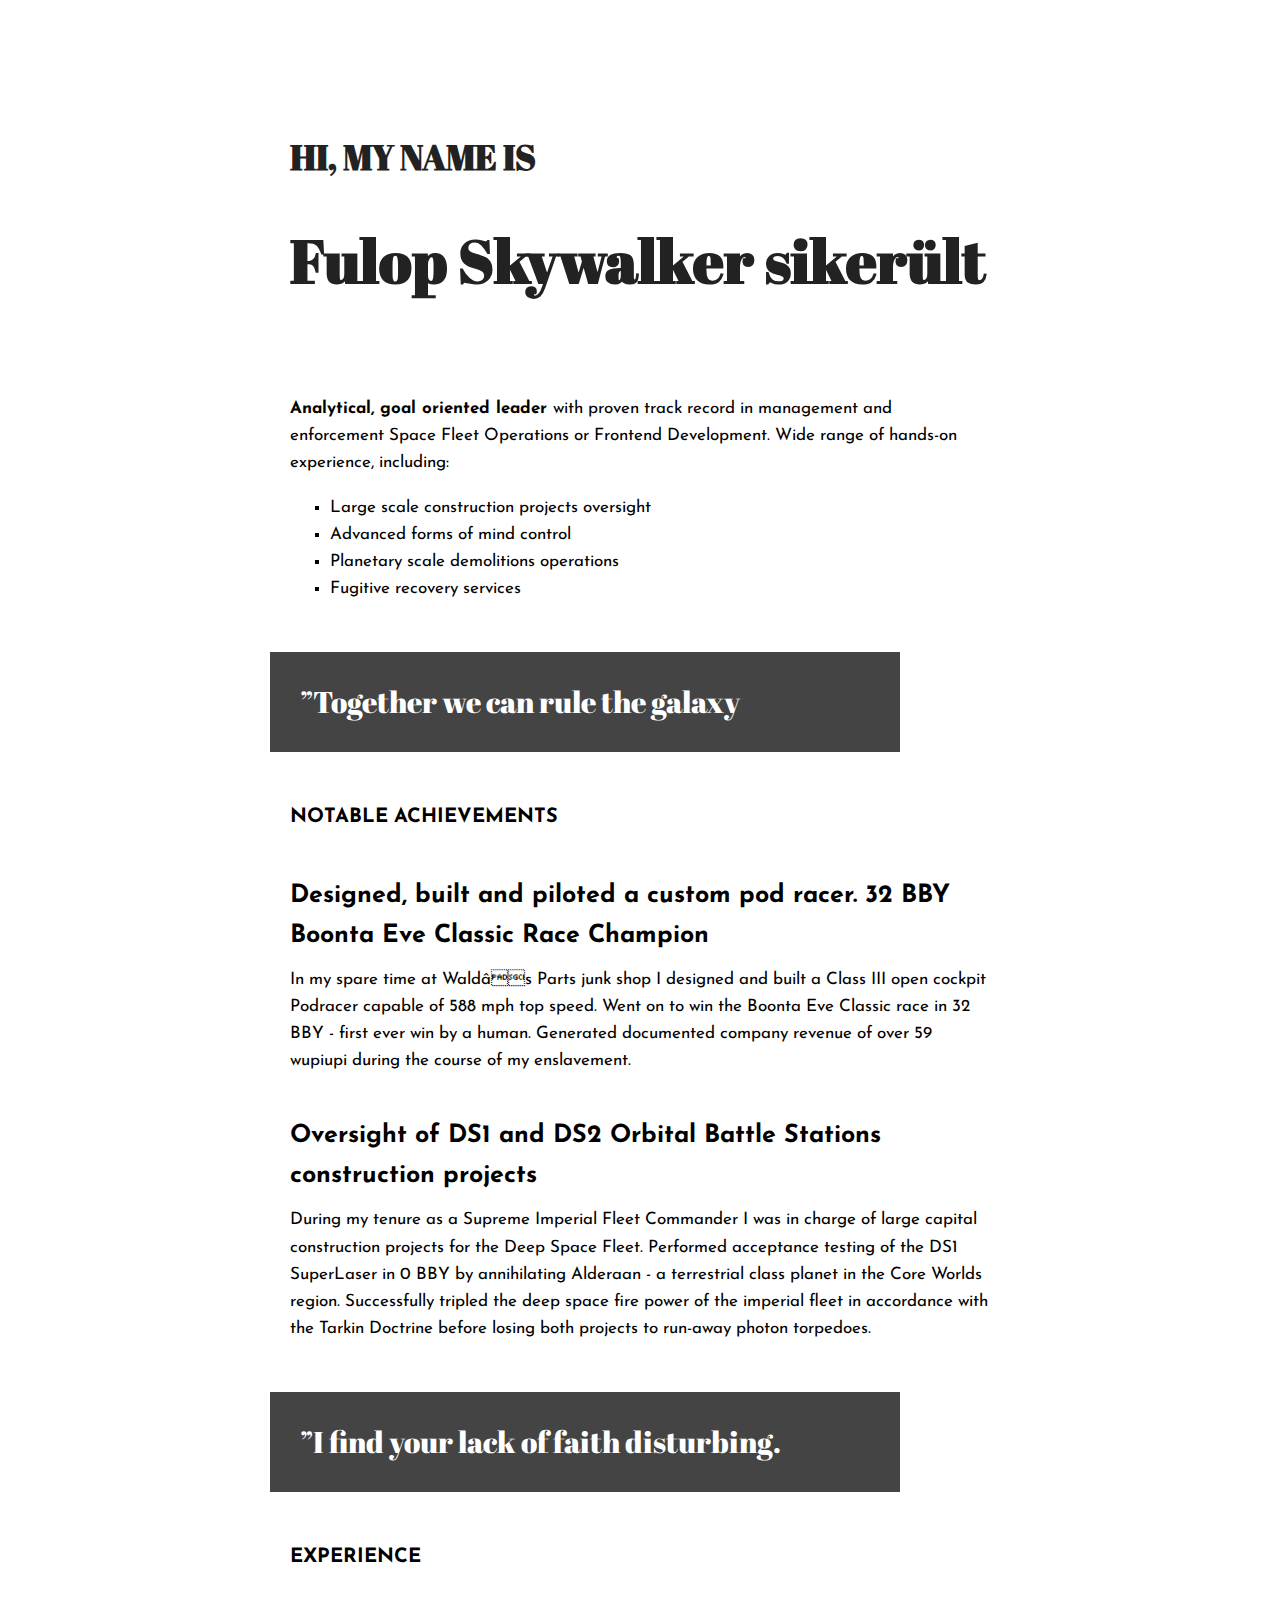
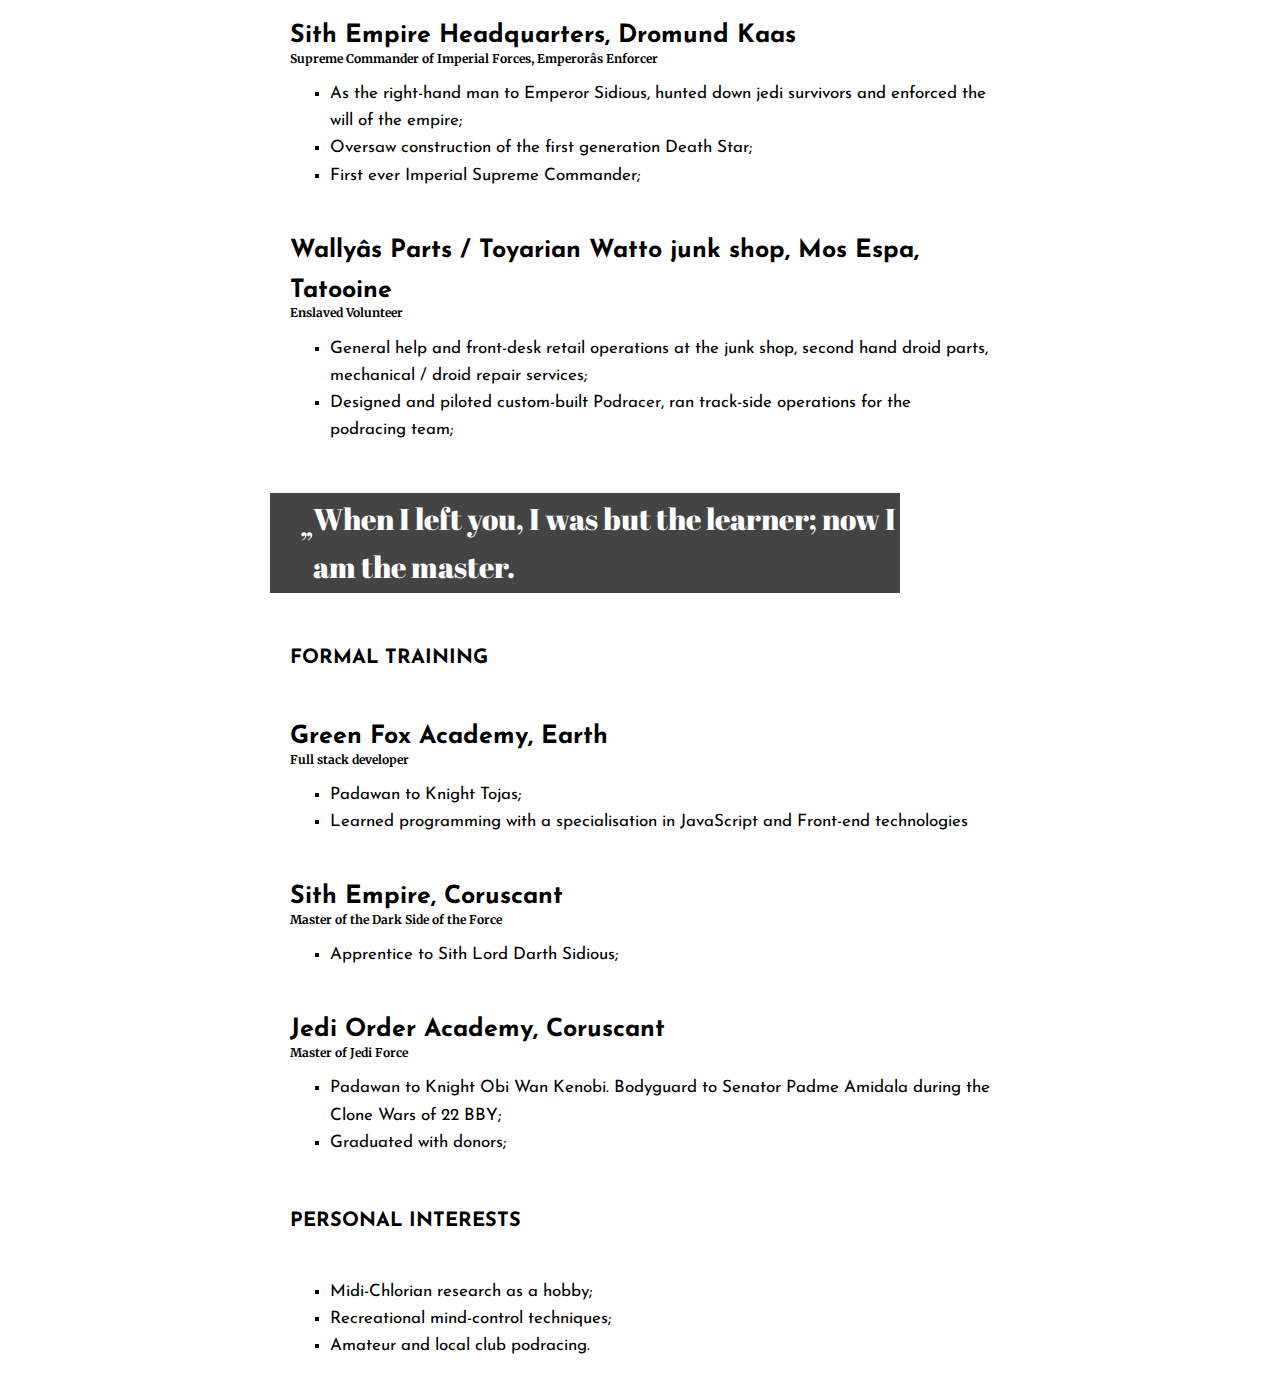
<file: index.html>
<!DOCTYPE html>
<html lang="en" >
<head>
  <meta charset="UTF-8">
  <title>CodePen - Első weboldalam</title>
  <link rel="preconnect" href="https://fonts.gstatic.com">
<link href="https://fonts.googleapis.com/css2?family=Abril+Fatface&display=swap" rel="stylesheet">
<link rel="preconnect" href="https://fonts.gstatic.com">
<link href="https://fonts.googleapis.com/css2?family=Abril+Fatface&family=Josefin+Sans:wght@200&display=swap" rel="stylesheet">

<link rel="preconnect" href="https://fonts.gstatic.com">
<link href="https://fonts.googleapis.com/css2?family=Merriweather:ital,wght@1,700&display=swap" rel="stylesheet"><link rel="stylesheet" href="./style.css">

</head>
<body>
<!-- partial:index.partial.html -->
<body>
  <header>
    <div id="headerelements">
      <h3>Hi, my name is </h3>
      <h1>Fulop Skywalker sikerült</h1>
    </div>
  </header>
  <main>
    <p> <strong>Analytical, goal oriented leader </strong> with proven track record in management and enforcement Space Fleet Operations or Frontend Development. Wide range of
hands-on experience, including:</p>
    <ul>
      <li>Large scale construction projects oversight </li>
      <li>Advanced forms of mind control</li>
      <li>Planetary scale demolitions operations</li>
      <li>Fugitive recovery services</li>
    </ul>
   
    
    <blockquote cite="https://projects.invisionapp.com/share/X575YEGVU#/screens/155416515_Greenfox-Anakins-Cv">
Together we can rule the galaxy
</blockquote>
    
    
    <h3>NOTABLE ACHIEVEMENTS</h3>
    <h5>Designed, built and piloted a custom pod racer. 32 BBY Boonta Eve Classic Race Champion</h5>
    <p>In my spare time at Waldâs Parts junk shop I designed and built a Class III open
cockpit Podracer capable of 588 mph top speed. Went on to win the Boonta Eve
Classic race in 32 BBY - first ever win by a human. Generated documented company
revenue of over 59 wupiupi during the course of my enslavement.</p>
    <h5>Oversight of DS1 and DS2 Orbital Battle Stations construction projects</h5>
    <p>During my tenure as a Supreme Imperial Fleet Commander I was in charge of large capital construction projects for the Deep Space Fleet. Performed acceptance
testing of the DS1 SuperLaser in 0 BBY by annihilating Alderaan - a terrestrial
class planet in the Core Worlds region. Successfully tripled the deep space fire
power of the imperial fleet in accordance with the Tarkin Doctrine before losing
both projects to run-away photon torpedoes.</p>
    
    
    <blockquote cite="https://projects.invisionapp.com/share/X575YEGVU#/screens/155416515_Greenfox-Anakins-Cv">
I find your lack of faith disturbing.
</blockquote>
    
    
    <h3>Experience</h3>
    <h5>Sith Empire Headquarters, Dromund Kaas</h5>
    <h6>Supreme Commander of Imperial Forces, Emperorâs Enforcer</h6>
    <ul>
      <li>As the right-hand man to Emperor Sidious, hunted down jedi survivors and
  enforced the will of the empire; </li>
      <li>Oversaw construction of the first generation Death Star;</li>
      <li>First ever Imperial Supreme Commander;</li>
    </ul>
    
    <h5>Wallyâs Parts / Toyarian Watto junk shop, Mos Espa, Tatooine</h5>
    <h6>Enslaved Volunteer</h6>
    <ul>
      <li>General help and front-desk retail operations at the junk shop, second hand
  droid parts, mechanical / droid repair services; </li>
      <li>Designed and piloted custom-built Podracer, ran track-side operations for the
  podracing team;</li>
      </ul>
    
    
    <blockquote cite="https://projects.invisionapp.com/share/X575YEGVU#/screens/155416515_Greenfox-Anakins-Cv">
When I left you, I was but the learner; now I am the master.
</blockquote>
    
    
    <h3>Formal training</h3>
    
    <h5>Green Fox Academy, Earth</h5>
    <h6>Full stack developer</h6>
    <ul>
      <li>Padawan to Knight Tojas; </li>
      <li>Learned programming with a specialisation in JavaScript and Front-end
  technologies</li>
    </ul>
    
    <h5>Sith Empire, Coruscant</h5>
    <h6>Master of the Dark Side of the Force</h6>
    <ul>
      <li>Apprentice to Sith Lord Darth Sidious;</li>
    </ul>
    
    <h5>Jedi Order Academy, Coruscant</h5>
    <h6>Master of Jedi Force</h6>
    <ul>
      <li>Padawan to Knight Obi Wan Kenobi. Bodyguard to Senator Padme Amidala during
  the Clone Wars of 22 BBY; </li>
      <li>Graduated with donors;</li>
    </ul>
    
    
    <h3>Personal interests</h3>
    <ul>
      <li>Midi-Chlorian research as a hobby;</li>
      <li>Recreational mind-control techniques;</li>
      <li>Amateur and local club podracing.</li>
    </ul>
  </main>
</body>
<!-- partial -->
  
</body>
</html>
</file>
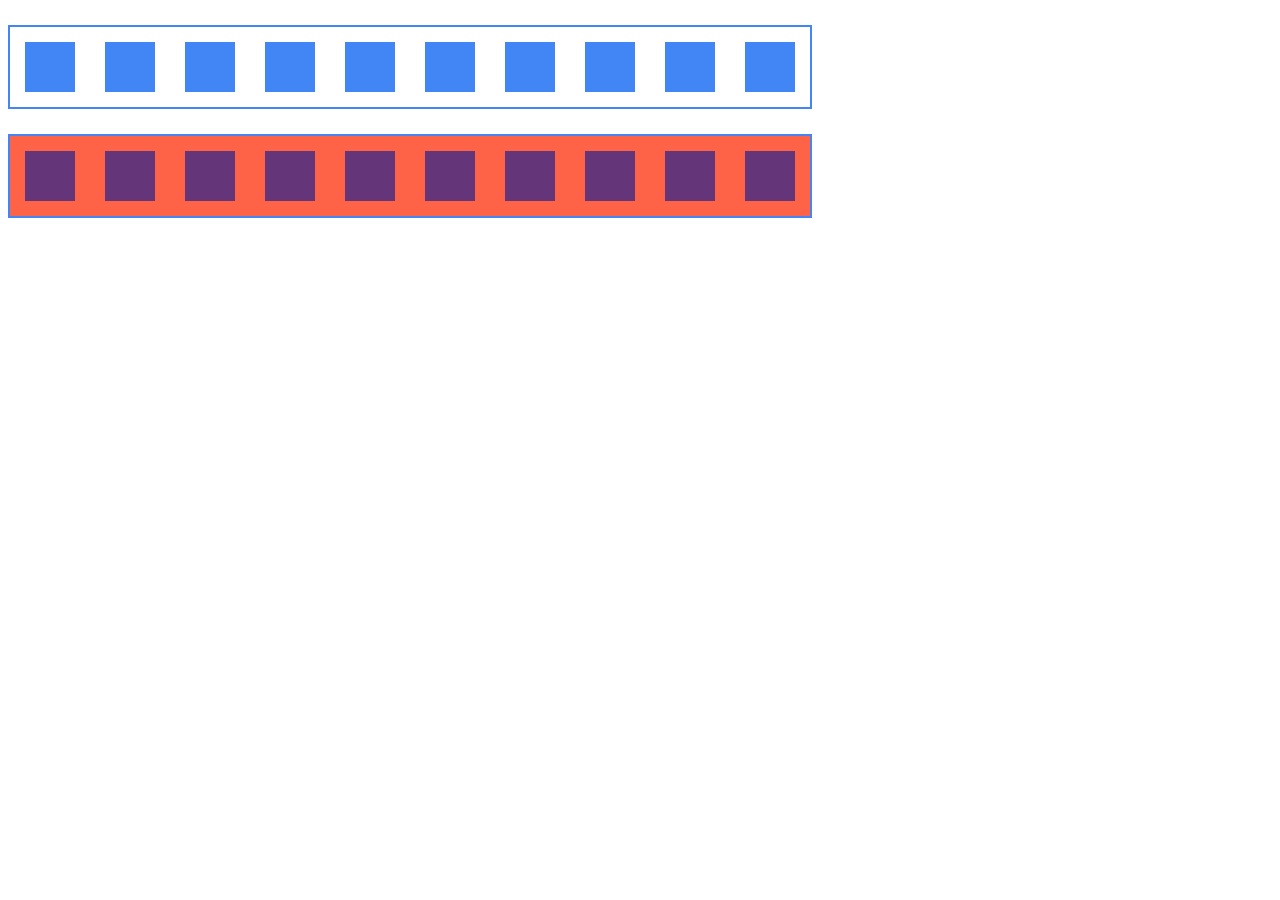
<file: 20 doboz/index.html>
<!DOCTYPE html>
<html lang="en">
<head>
    <meta charset="UTF-8">
    <meta http-equiv="X-UA-Compatible" content="IE=edge">
    <meta name="viewport" content="width=device-width, initial-scale=1.0">
    <title>Document</title>
    <link rel="stylesheet" href="style.css">
</head>
<body>
    <div class="blue">
        <p></p>
        <p></p>
        <p></p>
        <p></p>
        <p></p>
        <p></p>
        <p></p>
        <p></p>
        <p></p>
        <p></p>
    </div>
    <div class="pink">
        <p></p>
        <p></p>
        <p></p>
        <p></p>
        <p></p>
        <p></p>
        <p></p>
        <p></p>
        <p></p>
        <p></p>
    </div>
</body>
</html>
</file>
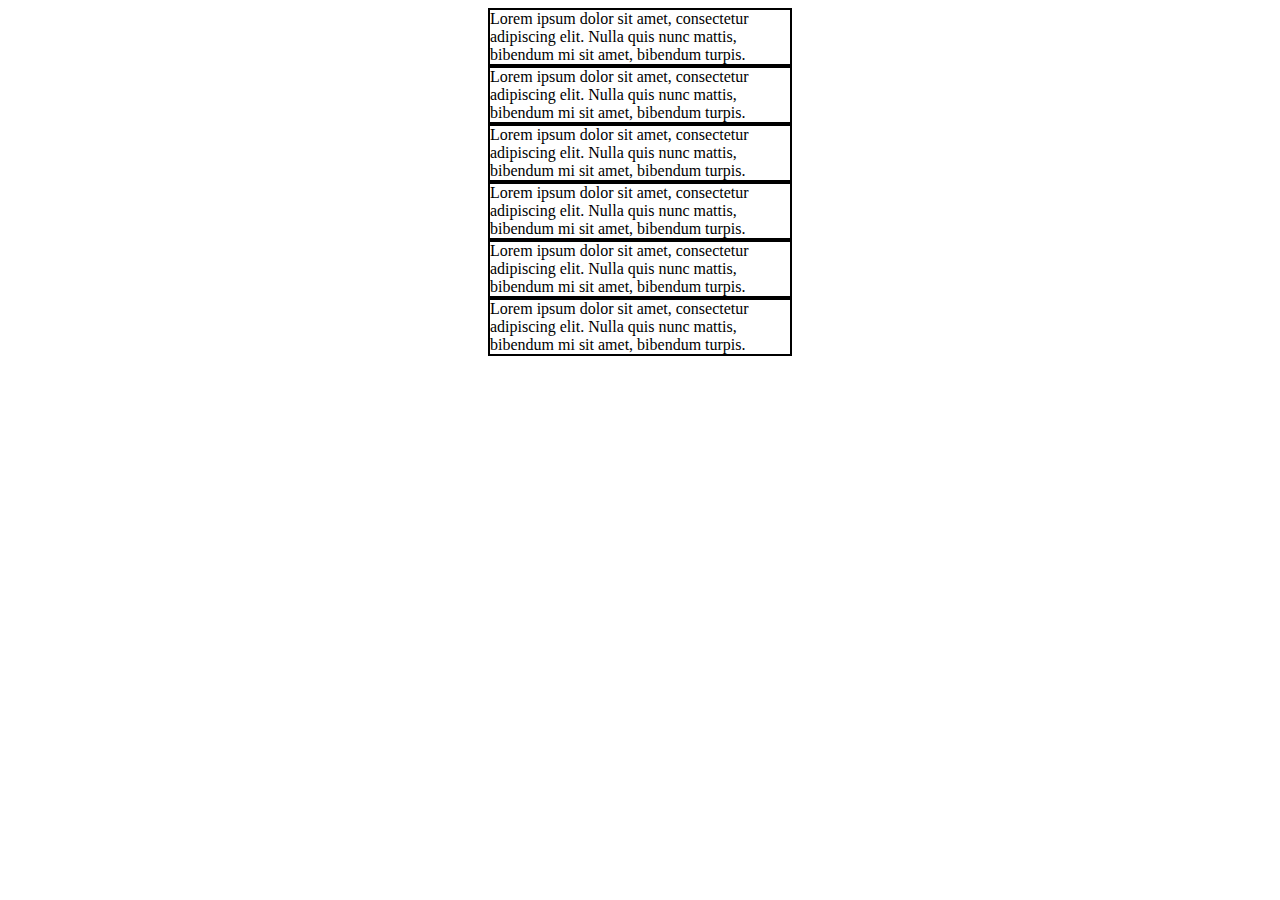
<file: pseudo/index.html>
<!DOCTYPE html>
<html lang="en">
<head>
    <meta charset="UTF-8">
    <meta http-equiv="X-UA-Compatible" content="IE=edge">
    <meta name="viewport" content="width=device-width, initial-scale=1.0">
    <title>Document</title>
    <link rel="stylesheet" type="text/css" href="style.css">
</head>
<body>
    <main>
        <p>Lorem ipsum dolor sit amet, consectetur adipiscing elit. Nulla quis nunc mattis, bibendum mi sit amet, bibendum turpis.</p>
        <p>Lorem ipsum dolor sit amet, consectetur adipiscing elit. Nulla quis nunc mattis, bibendum mi sit amet, bibendum turpis.</p>
        <p>Lorem ipsum dolor sit amet, consectetur adipiscing elit. Nulla quis nunc mattis, bibendum mi sit amet, bibendum turpis.</p>
        <p>Lorem ipsum dolor sit amet, consectetur adipiscing elit. Nulla quis nunc mattis, bibendum mi sit amet, bibendum turpis.</p>
        <p>Lorem ipsum dolor sit amet, consectetur adipiscing elit. Nulla quis nunc mattis, bibendum mi sit amet, bibendum turpis.</p>
        <p>Lorem ipsum dolor sit amet, consectetur adipiscing elit. Nulla quis nunc mattis, bibendum mi sit amet, bibendum turpis.</p>
    </main>
</body>
</html>
</file>
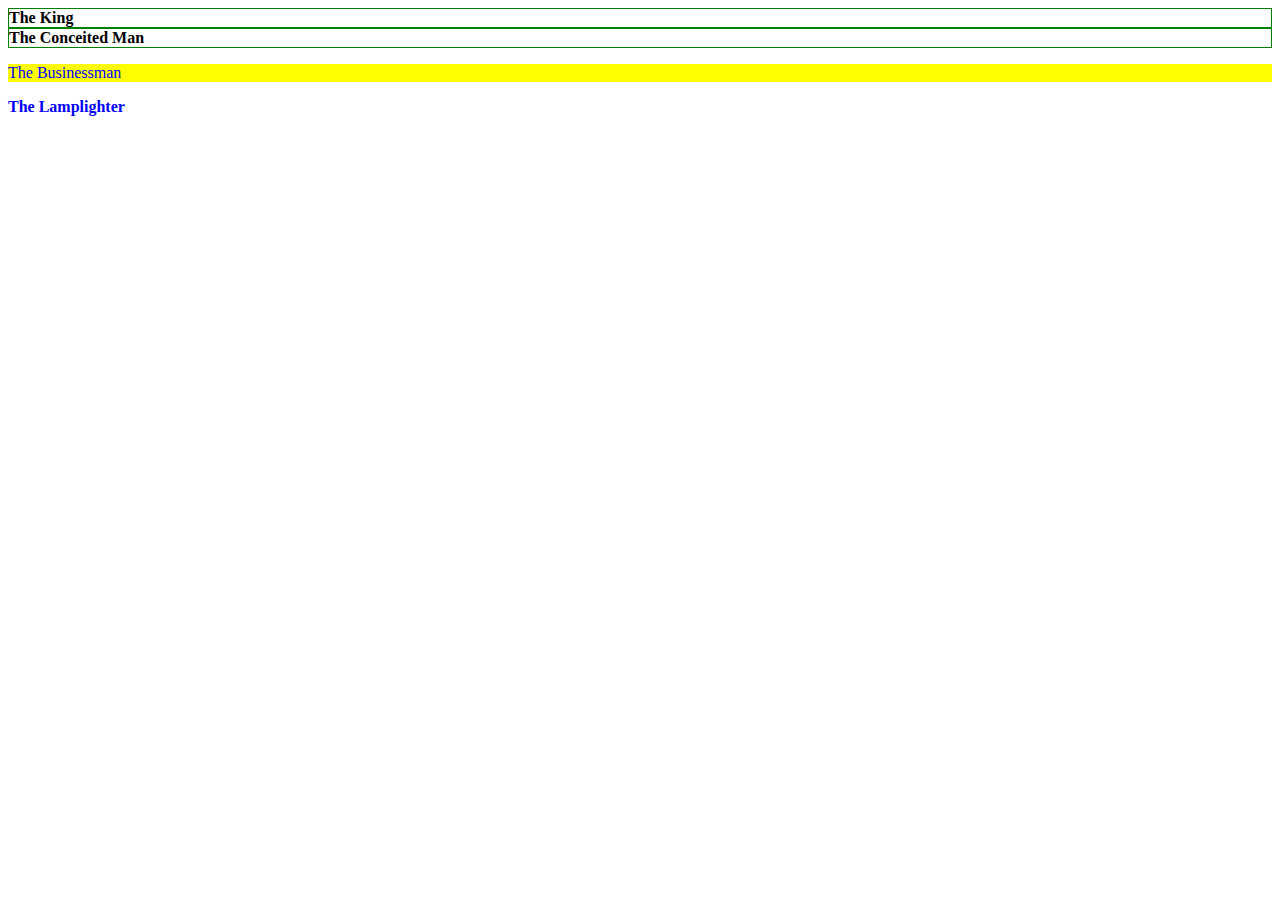
<file: selectorok/index.html>
<!DOCTYPE html>
<html lang="en">
<head>
    <meta charset="UTF-8">
    <meta http-equiv="X-UA-Compatible" content="IE=edge">
    <meta name="viewport" content="width=device-width, initial-scale=1.0">
    <title>Document</title>
    <link rel="stylesheet" type="text/css" href="style.css">
</head>
<body>
    <div class="container">
        <div id="b325" class="asteroid">The King</div>
        <div class="asteroid b326">The Conceited Man</div>
      </div>
      <p class="asteroid big">The Businessman</p>
      <div class="asteroid b329 big">The Lamplighter</div>
</body>
</html>
</file>
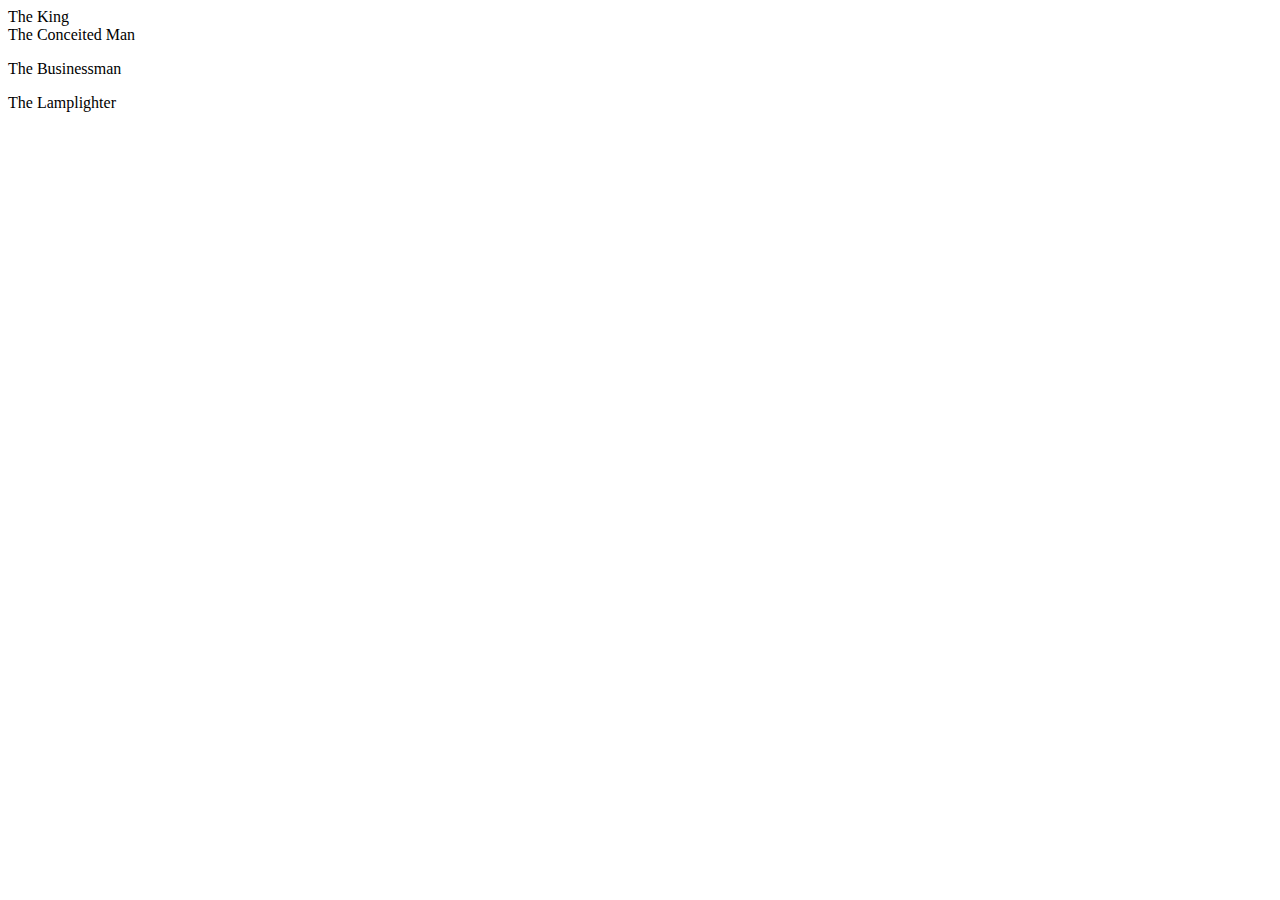
<file: selectorok/selectorok.html>
<!DOCTYPE html>
<html lang="en">
<head>
    <meta charset="UTF-8">
    <meta http-equiv="X-UA-Compatible" content="IE=edge">
    <meta name="viewport" content="width=device-width, initial-scale=1.0">
    <title>Document</title>
</head>
<body>
    <div class="container">
        <div id="b325" class="asteroid">The King</div>
        <div class="asteroid b326">The Conceited Man</div>
      </div>
      <p class="asteroid big">The Businessman</p>
      <div class="asteroid b329 big">The Lamplighter</div>
</body>
</html>
</file>
<file: style.css>
body {
  width: 1200px;
  margin: auto;
}

main {
  font-family: 'Josefin Sans', sans-serif;
  font-size: 17px;
  margin-left: 250px;
  margin-right: 250px;
  line-height: 1.6;
}

header {
  font-family: 'Abril Fatface', cursive;
  font-size: 30px;
  color: #222;
  background: no-repeat left/cover url("https://raw.githubusercontent.com/green-fox-academy/myfirstapp-syllabus/master/assets/first-website-header.png");
  height: 350px; 
  position: relative;
}

#headerelements {
  position: absolute;
  bottom: 10px;
  left: 250px;
}

p {
  margin-top: 45px;
}


blockquote {
  font-family: 'Abril Fatface', cursive;
  background-color: #444444;
  font-size: 30px;
  color: white;
  display: flex;
  align-items: center;
  height: 100px;
  width: 600px;
  margin-left: -20px;
  padding-left: 30px;
  margin-top: 50px;
}

blockquote::before {
  content: '”';
}

h6 {
  font-family: 'Merriweather', serif;
  font-size: 12px;
  margin-bottom: -5px;
}

h5 {
  font-size: 25px;
  margin-bottom: -35px;
}
  
h3 {
  text-transform:uppercase;
  margin-bottom: 40px;
  margin-top: 50px;
}
 
ul {
  list-style-type: square;
}
</file>
<file: 20 doboz/style.css>
div {
    display: flex;
    border: #4285F4 solid 2px;
    margin-top: 25px;
    width: fit-content;
    
}


.blue p {
    width: 50px;
    height: 50px;
    background-color:#4285F4;
    margin: 15px;
}


.pink p {
    width: 50px;
    height: 50px;
    background-color:#643579;
    margin: 15px;
}

.pink {
    background-color: #FF6347;
}
</file>
<file: pseudo/style.css>
main p {
    border: black solid 2px;
    width: 300px;
    margin:auto;
    padding: 0,
}

p:hover {
    background-color: orange;
}
</file>
<file: selectorok/style.css>
.big {
    color: blue;
}

.container .asteroid {
    border: solid green 1px;
}

.container, .b329 {
    FONT-WEIGHT: bold;
}

p {
    background-color: yellow;
}
</file>
